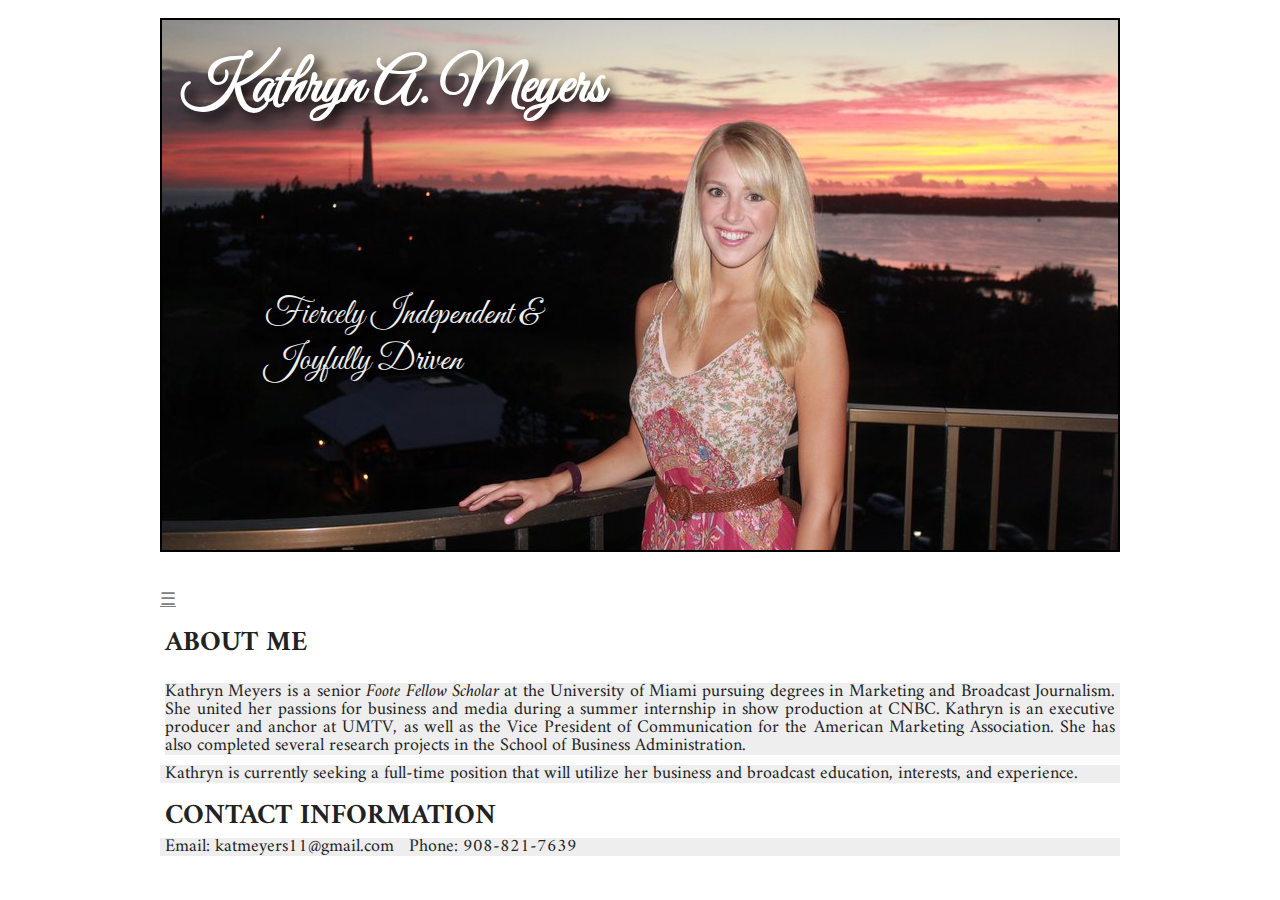
<file: index.html>
<!DOCTYPE html>
<html lang="en">
   <head>
     <meta charset="utf-8"/>
     <title>Kathryn Meyers</title>
     <link href="css/style.css" rel="stylesheet" />
     <script src="https://ajax.googleapis.com/ajax/libs/jquery/1.9.1/jquery.min.js"></script>
     <script src="jquery.big-slide.js"></script>
   </head>

   <body>

       <div id="container">
          <header>
            <div id="intro">
              <h1 id="name2">Kathryn A. Meyers</h1>

               <div id="motto">
                 <p>Fiercely Independent &amp; Joyfully Driven</p>
               </div>

               <div id="picturebox4">
                 <img src="images/rsz_sunsetpic.jpg" alt="Meyers"/>
               </div>
            </div>
          </header>


          <script>
            $(document).ready(function() {
                $('.menu-link').bigSlide();
            });
          </script>

            <a href="#menu" class="menu-link">&#9776;</a>
              <nav id="menu" class="panel">
                <ul>
                  <li><a href="index.html">Home</a></li>
                  <li><a href="resume.html">Resume</a></li>
                  <li><a href="broadcast.html">Broadcast</a></li>
                  <li><a href="business.html">Business</a></li>
                  <li><a href="gallery.html">Gallery</a></li>
                </ul>
              </nav>

          <main>

            <div id="about">
                <h2>About Me</h2>
                    <div id="infome">
                      <p>Kathryn Meyers is a senior <em>Foote Fellow Scholar</em> at the University of Miami pursuing degrees in Marketing and Broadcast Journalism. She united her passions for business and media during a summer internship in show production at CNBC.  Kathryn is an executive producer and anchor at UMTV, as well as the Vice President of Communication for the American Marketing Association. She has also completed several research projects in the School of Business Administration.
                    </div>

                    <div id="job">
                      <p>Kathryn is currently seeking a full-time position that will utilize her  business and broadcast education, interests, and experience.</p>
                    </div>

                <h2>Contact Information</h2>
                    <div id="contactme">
                      <p>Email: katmeyers11@gmail.com</p>
                      <p>Phone: 908-821-7639</p>
                    </div>
            </div>
          </main>
      </div>
   </body>
</html>
</file>
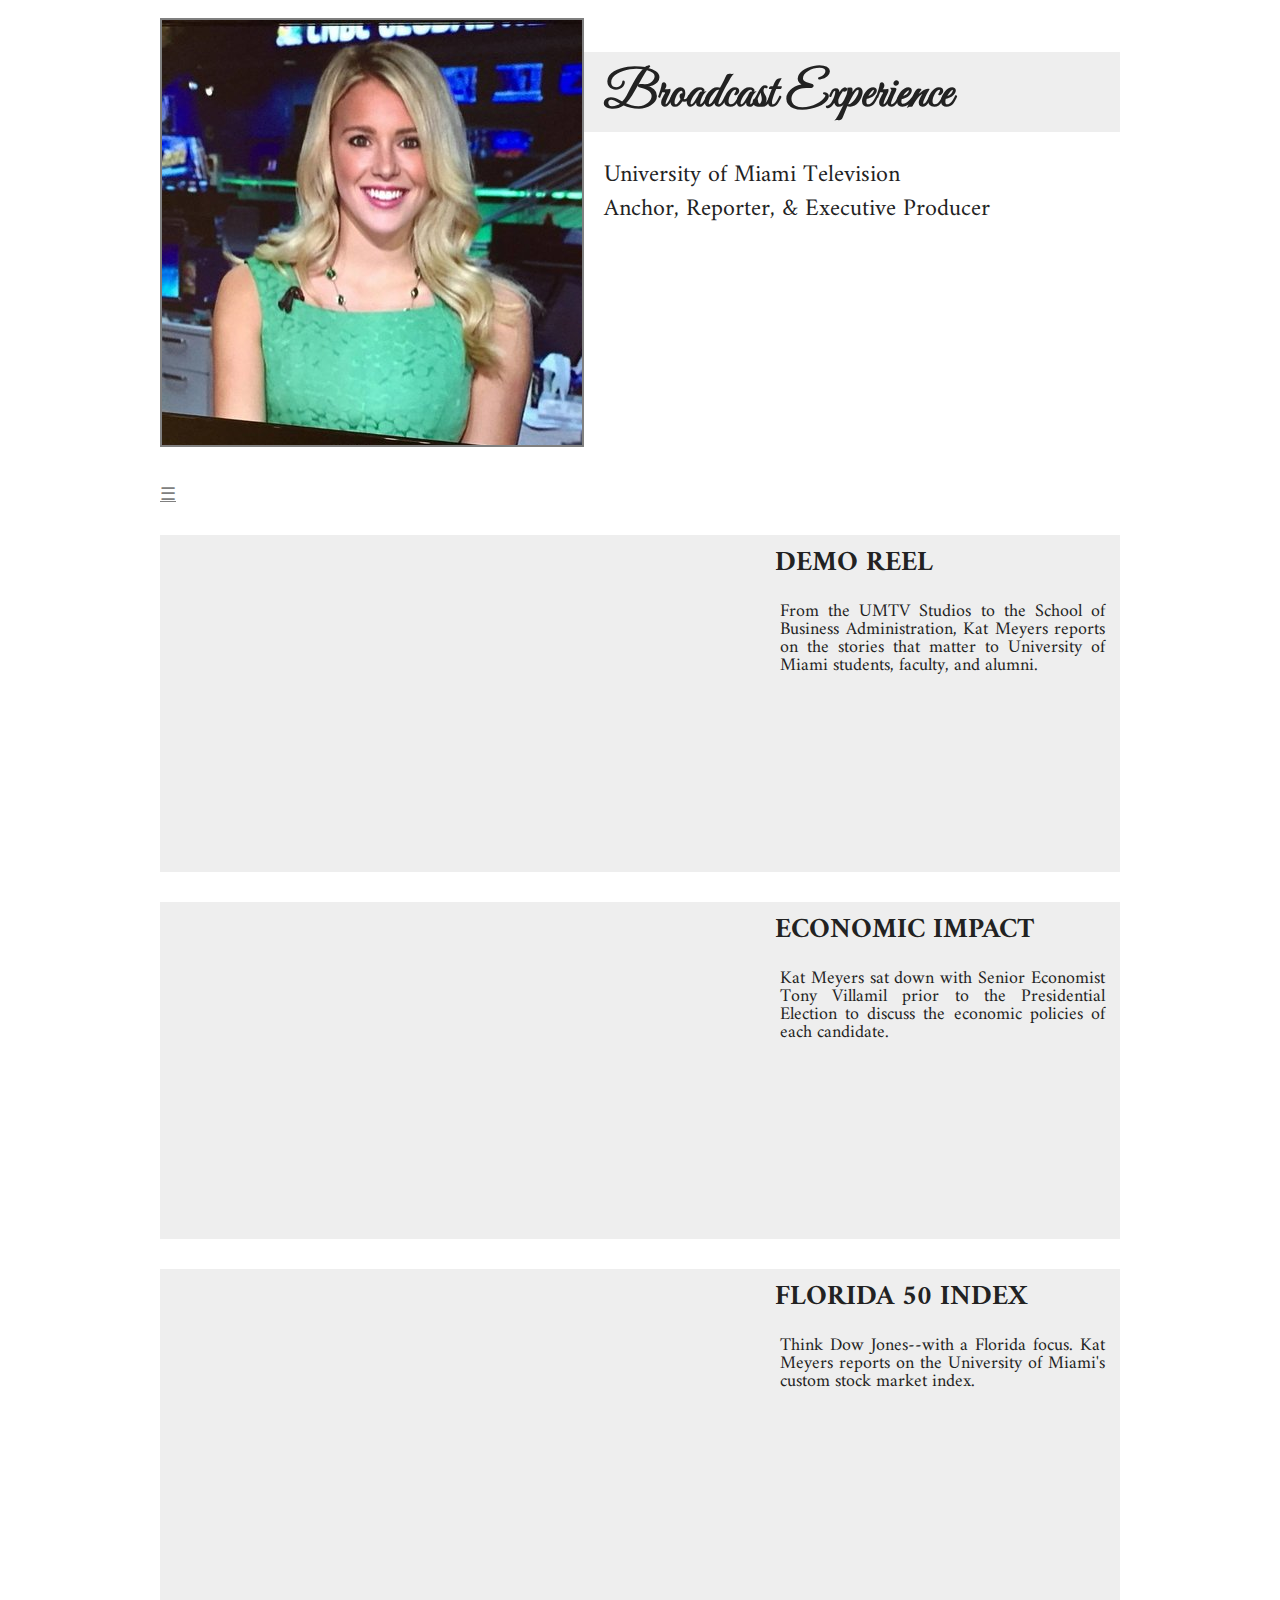
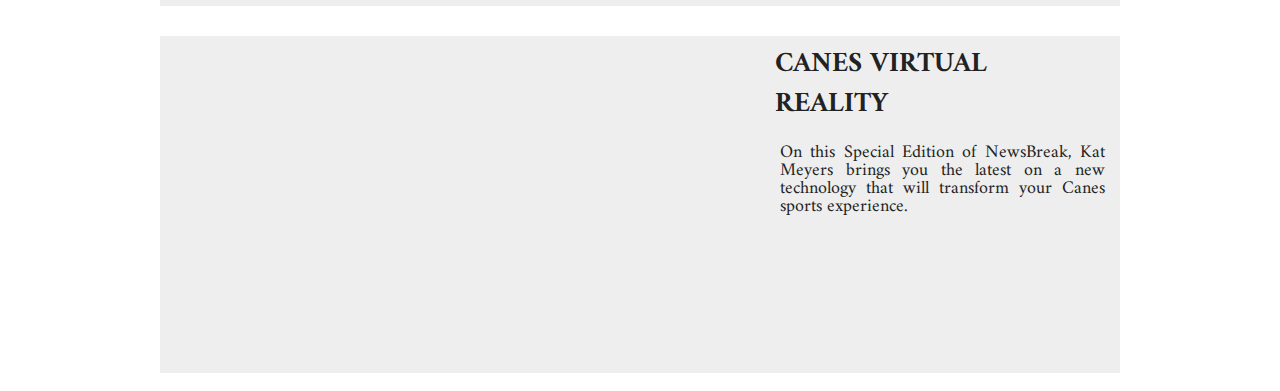
<file: broadcast.html>
<!DOCTYPE html>
<html lang="en">
  <head>
     <meta charset="utf-8"/>
     <title>Kathryn Meyers: Broadcast</title>
     <link href="css/style.css" rel="stylesheet" />
     <script src="https://ajax.googleapis.com/ajax/libs/jquery/1.9.1/jquery.min.js"></script>
     <script src="jquery.big-slide.js"></script>
  </head>

  <body>
     <div id="container">

        <header>
          <div id="picturebox2">
            <img src="images/rsz_newscast.jpg" alt="Meyers"/>
          </div>

          <h1 id="name">Broadcast Experience</h1>

          <div id="umtv">
            <ul>
              <li>University of Miami Television</li>
              <li>Anchor, Reporter, &amp; Executive Producer</li>
            </ul>
          </div>
        </header>


        <script>
          $(document).ready(function() {
            $('.menu-link').bigSlide();
          });
        </script>

          <a href="#menu" class="menu-link">&#9776;</a>
            <nav id="menu" class="panel" role="navigation">

              <ul>
                <li><a href="index.html">Home</a></li>
                <li><a href="resume.html">Resume</a></li>
                <li><a href="broadcast.html">Broadcast</a></li>
                <li><a href="business.html">Business</a></li>
                <li><a href="gallery.html">Gallery</a></li>
              </ul>
            </nav>

          <main>

            <div id="video">

              <div style="position:relative;height:0"><iframe src="https://www.youtube.com/embed/BbfyolD1AeA?rel=0&amp;showinfo=0?ecver=2" width="600" height="338" frameborder="0" style="position:absolute;width:600px;height:338px;left:0" allowfullscreen></iframe></div>

              <div id="description">
                <h2>Demo Reel</h2>
                <p>From the UMTV Studios to the School of Business Administration, Kat Meyers reports on the stories that matter to University of Miami students, faculty, and alumni.<p>
              </div>
            </div>

            <div id="video2">

              <div style="position:relative;height:0"><iframe src="https://www.youtube.com/embed/vHejJ2QwEuE?rel=0&amp;showinfo=0?ecver=2" width="600" height="338" frameborder="0" style="position:absolute;width:600px;height:338px;left:0" allowfullscreen></iframe></div>

              <div id="description2">
                <h2>Economic Impact</h2>
                <p>Kat Meyers sat down with Senior Economist Tony Villamil prior to the Presidential Election to discuss the economic policies of each candidate.<p>
              </div>
            </div>

            <div id="video3">

              <div style="position:relative;height:0"><iframe src="https://www.youtube.com/embed/RGojyQZNLko?rel=0&amp;showinfo=0?ecver=2" width="600" height="338" frameborder="0" style="position:absolute;width:600px;height:338px;left:0" allowfullscreen></iframe></div>

              <div id="description3">
                <h2>Florida 50 Index</h2>
                <p>Think Dow Jones--with a Florida focus. Kat Meyers reports on the University of Miami's custom stock market index.<p>
              </div>
            </div>


            <div id="video4">
              <iframe src="https://player.vimeo.com/video/191188843?title=0&byline=0" width="600" height="338" frameborder="0" webkitallowfullscreen mozallowfullscreen allowfullscreen></iframe>

              <div id="description4">
                <h2>Canes Virtual Reality</h2>
                <p>On this Special Edition of NewsBreak, Kat Meyers brings you the latest on a new technology that will transform your Canes sports experience.</p>
              </div>
            </div>
          </main>
     </div>
  </body>
</html>
</file>
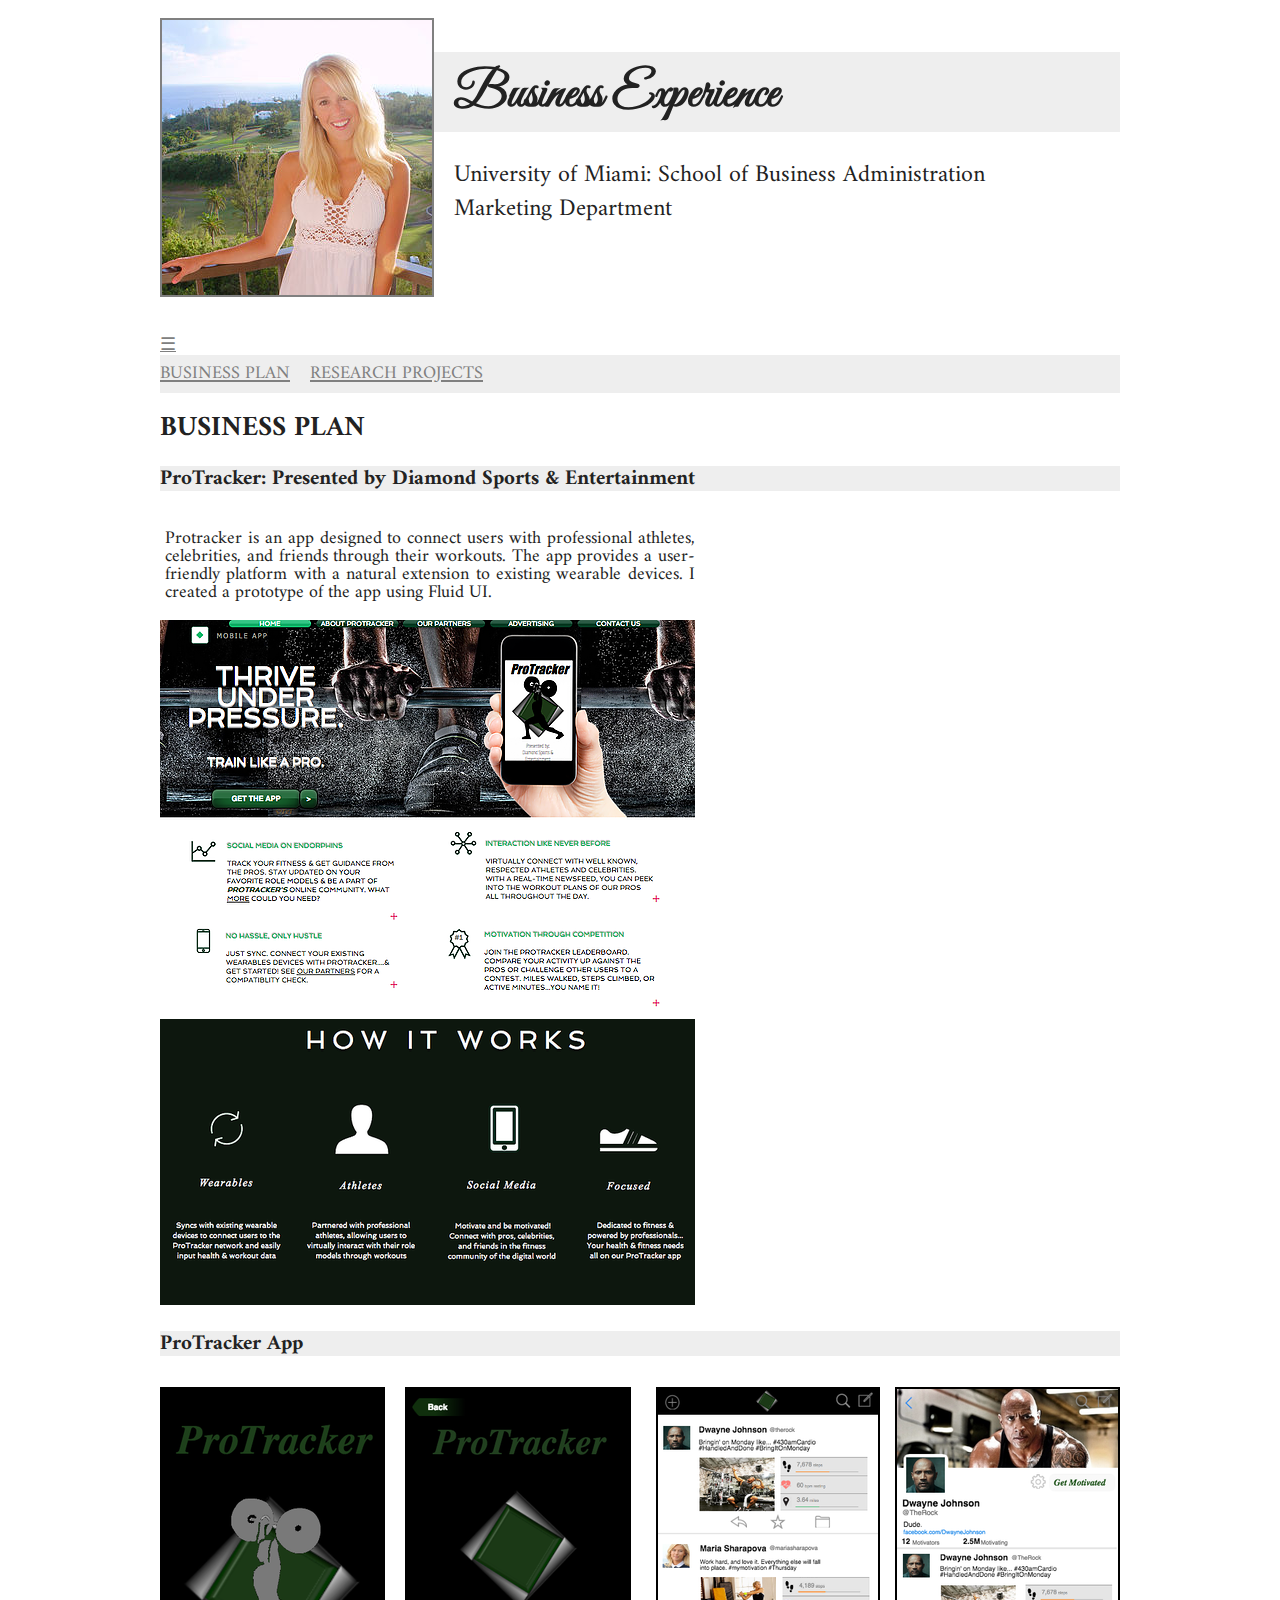
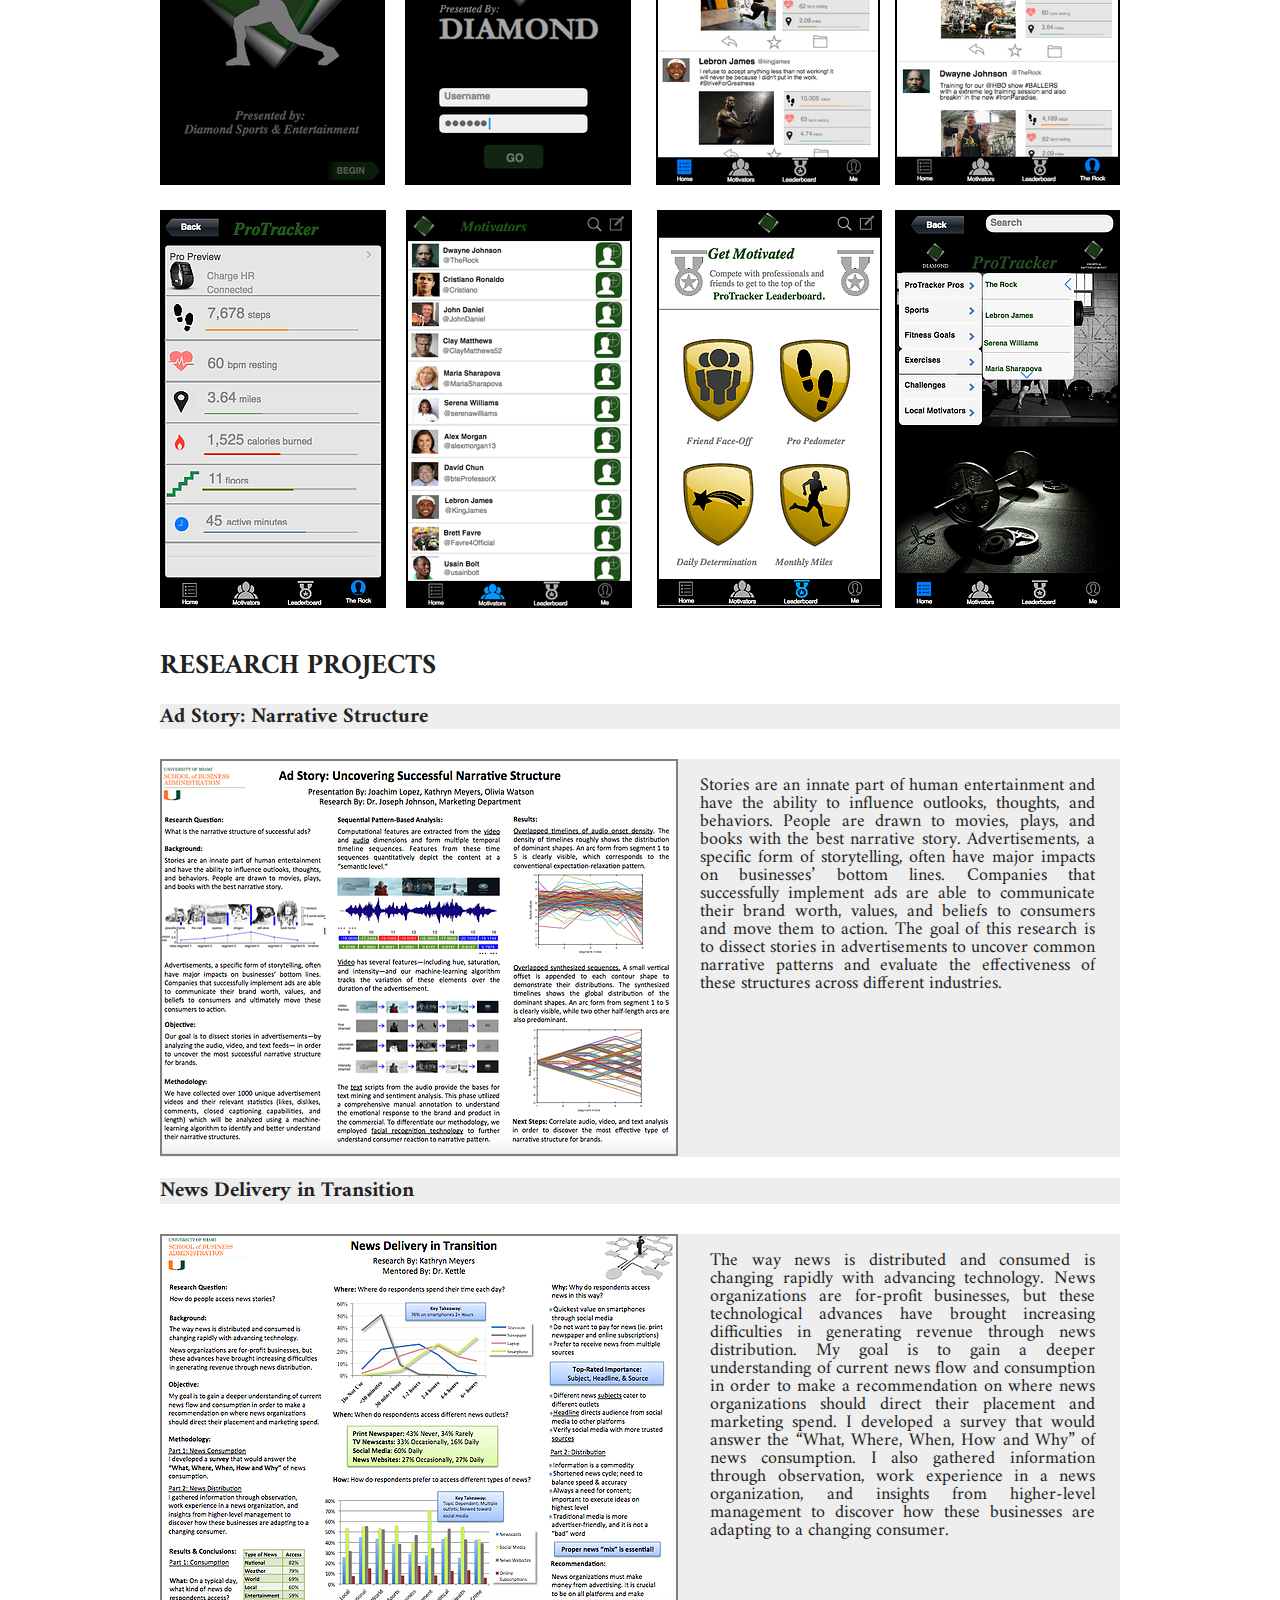
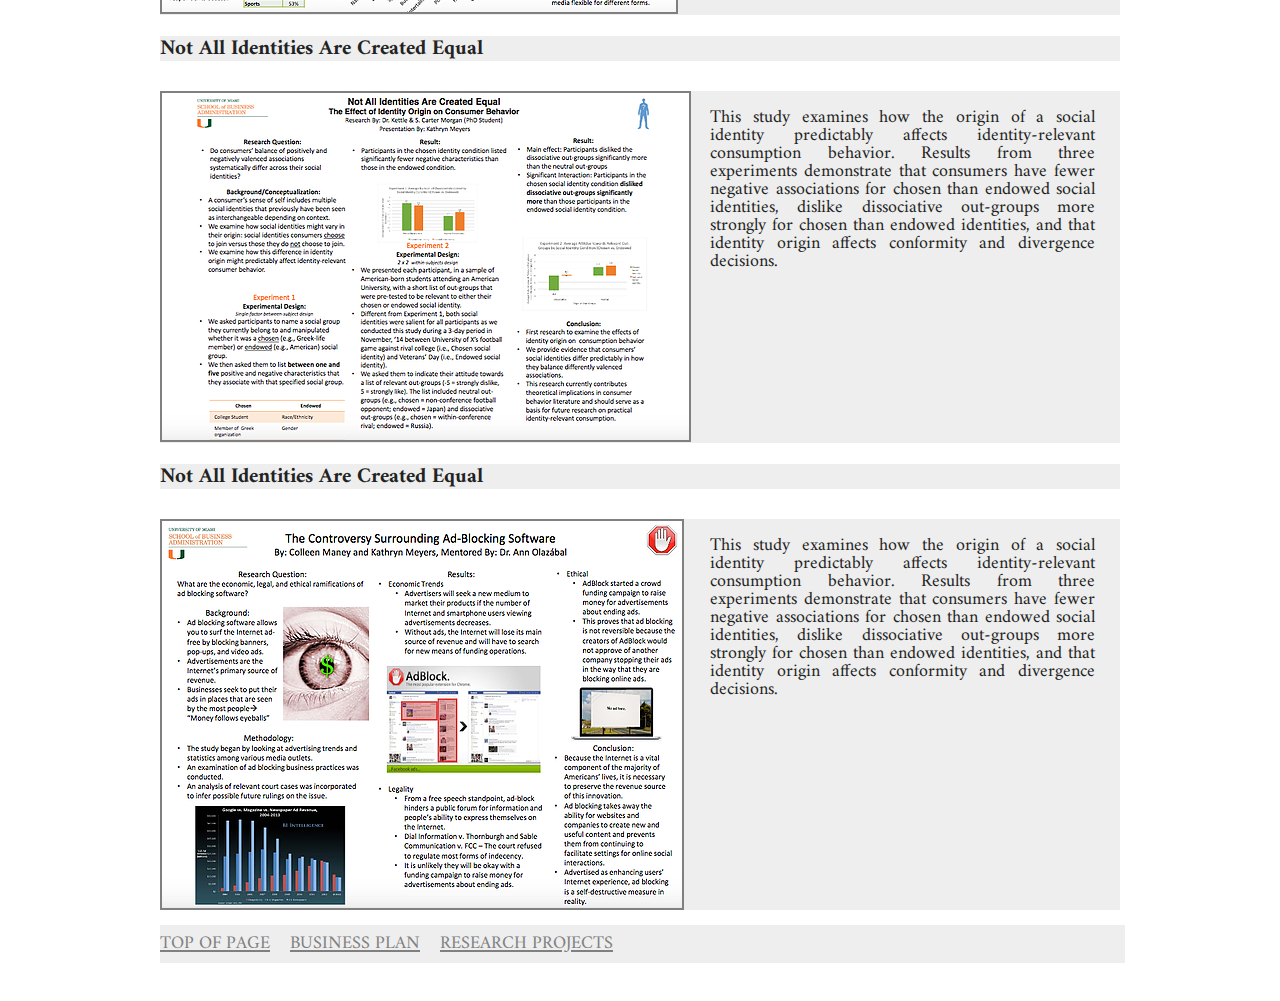
<file: business.html>
<!DOCTYPE html>
<html lang="en">
  <head>
     <meta charset="utf-8"/>
     <title>Kathryn Meyers: Business</title>
     <link href="css/style.css" rel="stylesheet" />
     <script src="https://ajax.googleapis.com/ajax/libs/jquery/1.9.1/jquery.min.js"></script>
     <script src="jquery.big-slide.js"></script>
  </head>

  <body>
     <div id="container">

       <header>
         <div id="picturebox3">
           <img src="images/aboutme.jpg" alt="Meyers"/>
         </div>

         <h1 id="name">Business Experience</h1>

         <div id="business">
           <ul>
             <li>University of Miami: School of Business Administration</li>
             <li>Marketing Department<li>
           </ul>
         </div>
       </header>


       <script>
        $(document).ready(function() {
          $('.menu-link').bigSlide();
        });
       </script>

      <a href="#menu" class="menu-link">&#9776;</a>
        <nav id="menu" class="panel">

          <ul>
            <li><a href="index.html">Home</a></li>
            <li><a href="resume.html">Resume</a></li>
            <li><a href="broadcast.html">Broadcast</a></li>
            <li><a href="business.html">Business</a></li>
            <li><a href="gallery.html">Gallery</a></li>
          </ul>
        </nav>

        <nav id="main_nav">
          <ul>
            <li><a href="#busplan">Business Plan</a></li>
            <li><a href="#research">Research Projects</a></li>
          </ul>
        </nav>

      <main>
        <section>
          <h2 id="busplan">Business Plan</h2>
            <h3>ProTracker: Presented by Diamond Sports &amp; Entertainment</h3>

            <div id="protracker">
              <p>Protracker is an app designed to connect users with professional athletes, celebrities, and friends through their workouts. The app provides a user-friendly platform with a natural extension to existing wearable devices. I created a prototype of the app using Fluid UI.</p>
            </div>

              <img src="images/protracker.png" alt="protrackerapp"/>
              <img src="images/rsz_2protracker2.png" alt="protrackerapp"/>

            <div id="appdisplay">
              <h3>ProTracker App</h3>

                <div id="begofrow">
                  <img src="images/rsz_1appmain.png" alt="protrackerapp"/>
                </div>

                <img src="images/rsz_appsignin.png" alt="protrackerapp"/>
                <img src="images/rsz_newsfeed.png" alt="protrackerapp"/>

                <div id="endofrow">
                  <img src="images/rsz_therock.png" alt="protrackerapp"/>
                </div>

                <div id="begofrow2">
                  <img src="images/protracker3.png" alt="protrackerapp"/>
                </div>

                <img src="images/rsz_motivators.png" alt="protrackerapp"/>
                <img src="images/protracker4.png" alt="protrackerapp"/>

                <div id="endofrow2">
                  <img src="images/protracker5.png" alt="protrackerapp"/>
                </div>
            </div>
          </section>

      <section>
        <h2 id="research">Research Projects</h2>
          <h3>Ad Story: Narrative Structure</h3>

          <div id="resproject">
            <img src="images/adstory.png" alt="Ad Story Research"/>

            <div id="researchdescription">
              <p>Stories are an innate part of human entertainment and have the ability to influence outlooks, thoughts, and behaviors. People are drawn to movies, plays, and books with the best narrative story. Advertisements, a specific form of storytelling, often have major impacts on businesses’ bottom lines. Companies that successfully implement ads are able to communicate their brand worth, values, and beliefs to consumers and move them to action. The goal of this research is to dissect stories in advertisements to uncover common narrative patterns and evaluate the effectiveness of these structures across different industries.</p>
            </div>
          </div>


          <h3>News Delivery in Transition</h3>

          <div id="resproject2">
            <img src="images/newsdelivery.png" alt="News Delivery Research"/>

            <div id="researchdescription2">
              <p>The way news is distributed and consumed is changing rapidly with advancing technology. News organizations are for-profit businesses, but these technological advances have brought increasing difficulties in generating revenue through news distribution. My goal is to gain a deeper understanding of current news flow and consumption in order to make a recommendation on where news organizations should direct their placement and marketing spend. I developed a survey that would answer the “What, Where, When, How and Why” of news consumption. I also gathered information through observation, work experience in a news organization, and insights from higher-level management to discover how these businesses are adapting to a changing consumer.</p>
            </div>
          </div>

          <h3>Not All Identities Are Created Equal</h3>

          <div id="resproject3">
            <img src="images/identities.png" alt="Identity Research"/>

            <div id="researchdescription3">
              <p>This study examines how the origin of a social identity predictably affects identity-relevant consumption behavior. Results from three experiments demonstrate that consumers have fewer negative associations for chosen than endowed social identities, dislike dissociative out-groups more strongly for chosen than endowed identities, and that identity origin affects conformity and divergence decisions.</p>
            </div>
          </div>


          <h3>Not All Identities Are Created Equal</h3>

          <div id="resproject4">
            <img src="images/adblock.png" alt="Ad Block Research"/>

            <div id="researchdescription4">
              <p>This study examines how the origin of a social identity predictably affects identity-relevant consumption behavior. Results from three experiments demonstrate that consumers have fewer negative associations for chosen than endowed social identities, dislike dissociative out-groups more strongly for chosen than endowed identities, and that identity origin affects conformity and divergence decisions.</p>
            </div>
          </div>
        </section>
      </main>

          <div id="footer">
            <footer>
              <ul>
                <li><a href="#name">Top of Page</a></li>
                <li><a href="#busplan">Business Plan</a></li>
                <li><a href="#research">Research Projects</a></li>
              </ul>
            </footer>
          </div>
        </div>
      </body>
</html>
</file>
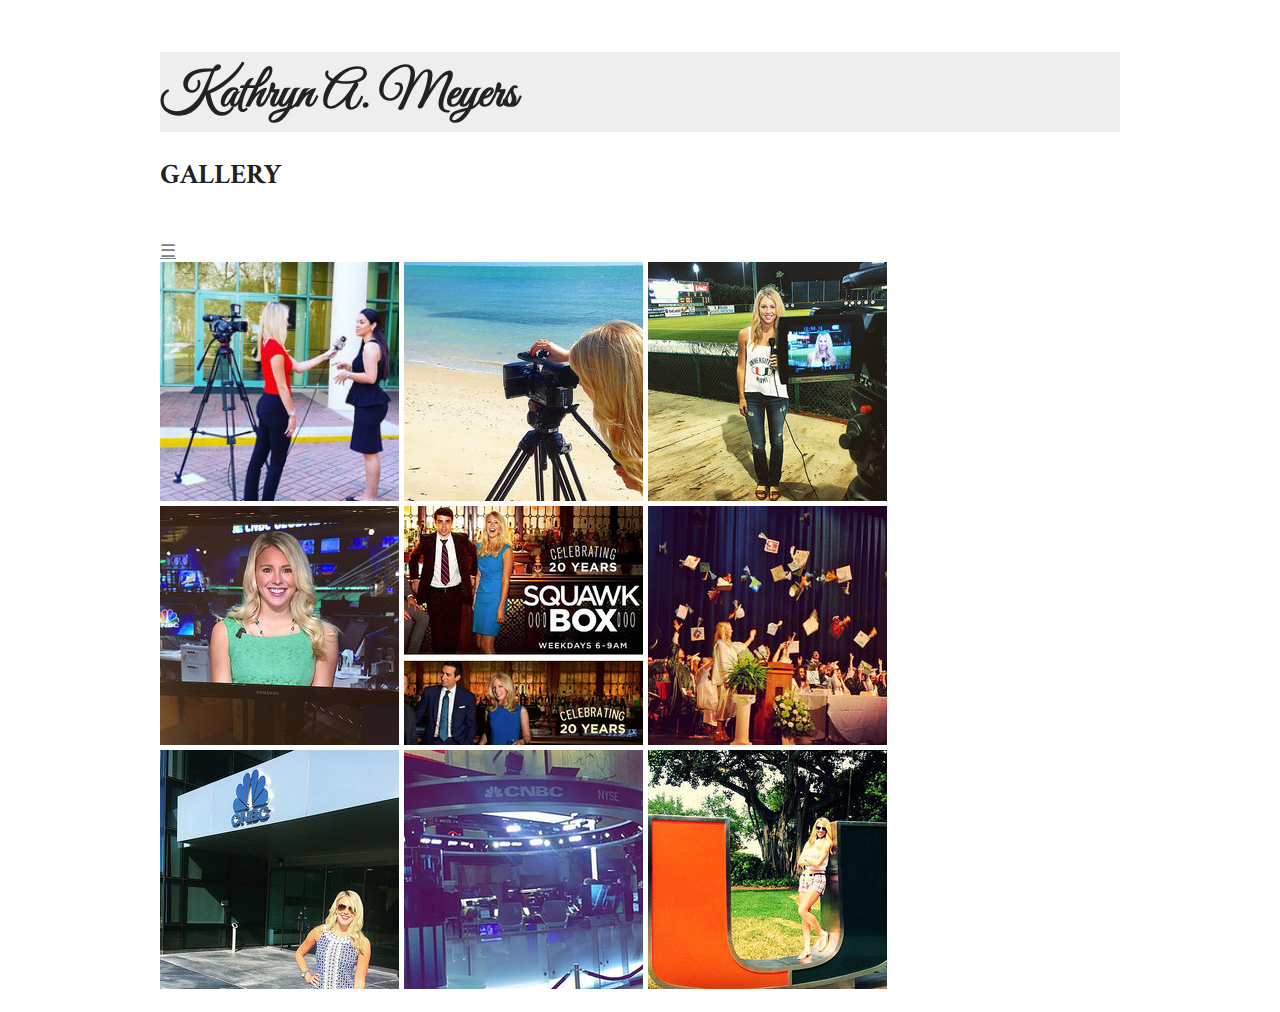
<file: gallery.html>
<!DOCTYPE html>
<html lang="en">
  <head>
     <meta charset="utf-8"/>
     <title>Kathryn Meyers: Gallery</title>
     <link href="css/style.css" rel="stylesheet" />
     <script src="https://ajax.googleapis.com/ajax/libs/jquery/1.9.1/jquery.min.js"></script>
     <script src="jquery.big-slide.js"></script>
  </head>

  <body>

      <div id="container">

        <header>
          <h1 id="name">Kathryn A. Meyers</h1>
          <h2>Gallery</h2>
        </header>

        <script>
          $(document).ready(function() {
            $('.menu-link').bigSlide();
          });
        </script>

        <a href="#menu" class="menu-link">&#9776;</a>
          <nav id="menu" class="panel" role="navigation">

            <ul>
              <li><a href="index.html">Home</a></li>
              <li><a href="resume.html">Resume</a></li>
              <li><a href="broadcast.html">Broadcast</a></li>
              <li><a href="business.html">Business</a></li>
              <li><a href="gallery.html">Gallery</a></li>
            </ul>
          </nav>

          <main>
            <div id="gallery">

              <img src="images/rsz_sharktank.jpg" alt="Shark Tank Interview"/>

              <img src="images/rsz_beachcam.jpg" alt="Camera Work on Virginia Key"/>

              <img src="images/rsz_baseballcanes.jpg" alt="Canes' Baseball Game"/>

              <img src="images/rsz_cnbcflashcam.jpg" alt="CNBC Flash Cam"/>

              <img src="images/rsz_squawkbox.png" alt="Squawk Box Anniversary"/>

              <img src="images/rsz_hsgrad.jpg" alt="Graduation Speech"/>

              <img src="images/rsz_cnbcoutside.jpg" alt="Outside of CNBC HQ"/>

              <img src="images/rsz_cnbcset.png" alt="CNBC Set at the NYSE"/>

              <img src="images/rsz_ustatue.jpg" alt="Standing in the U"/>

            </div>
          </main>
        </div>
  </body>
</html>
</file>
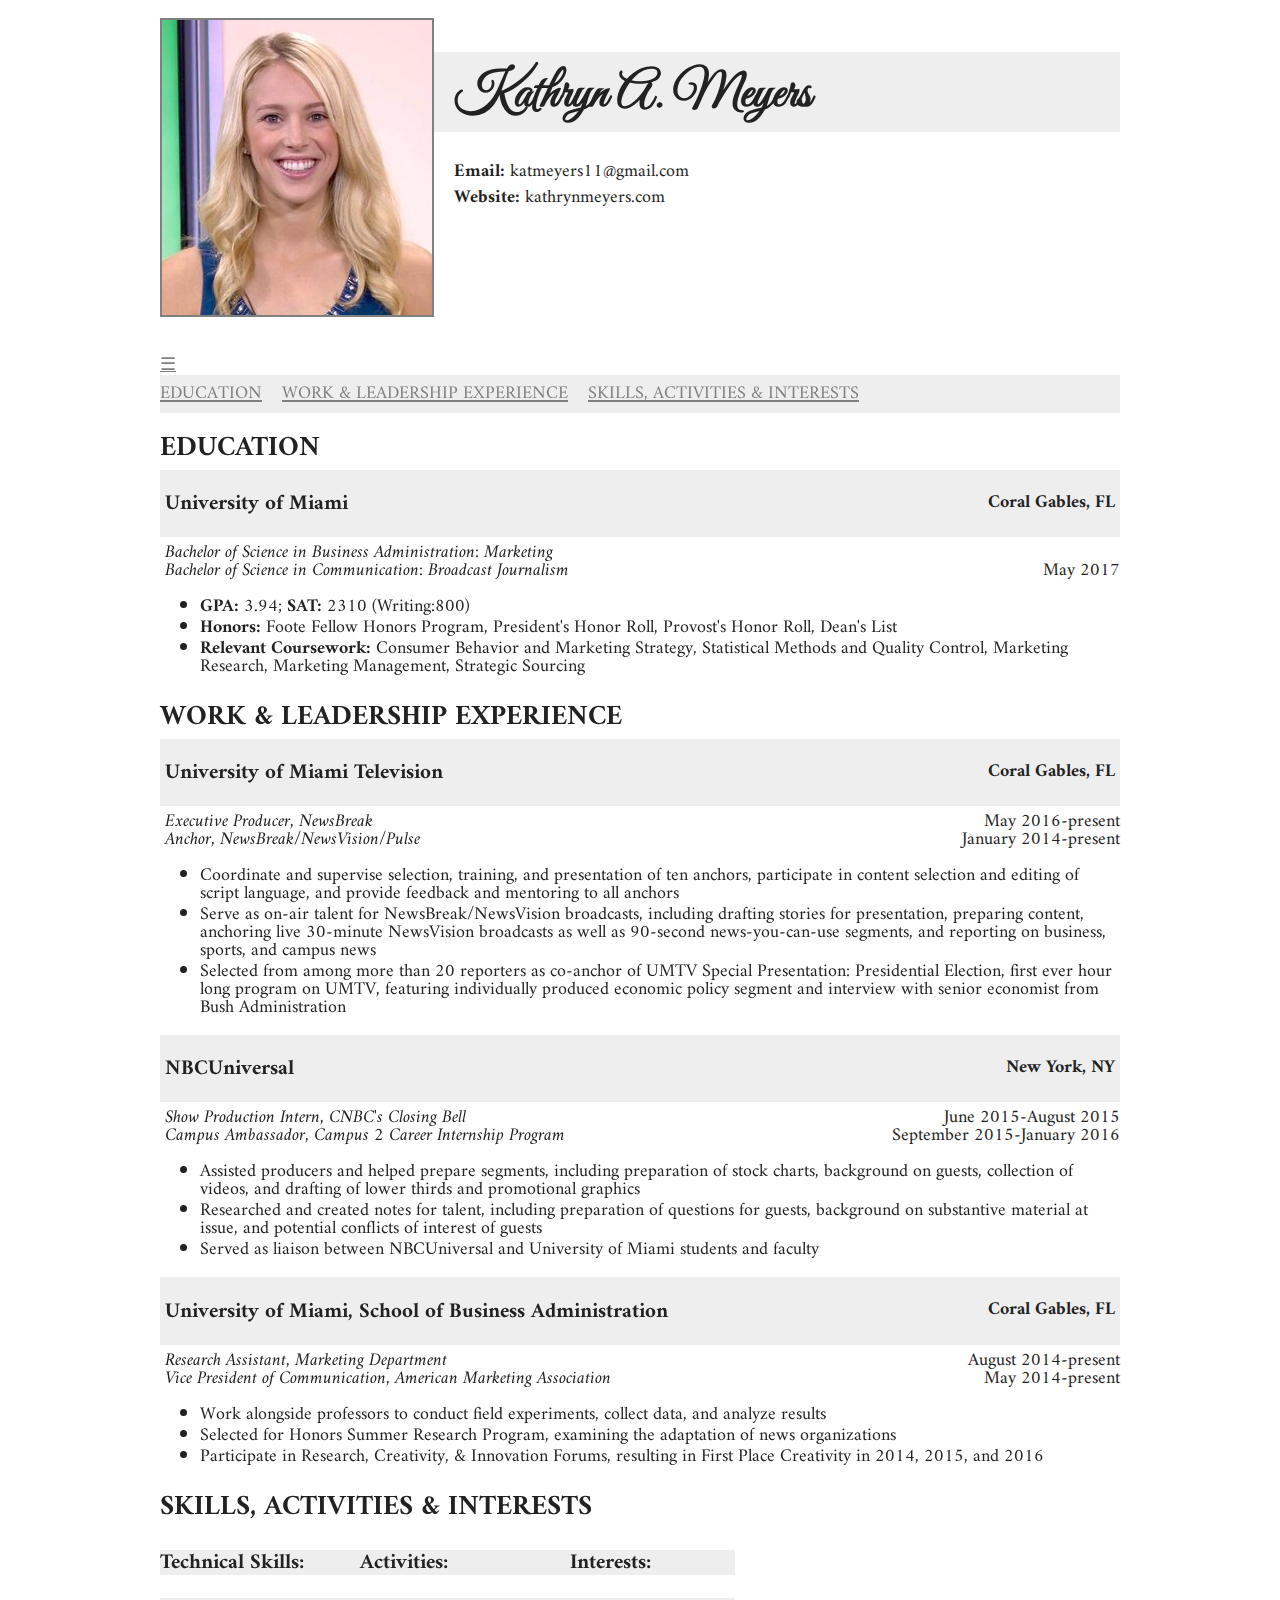
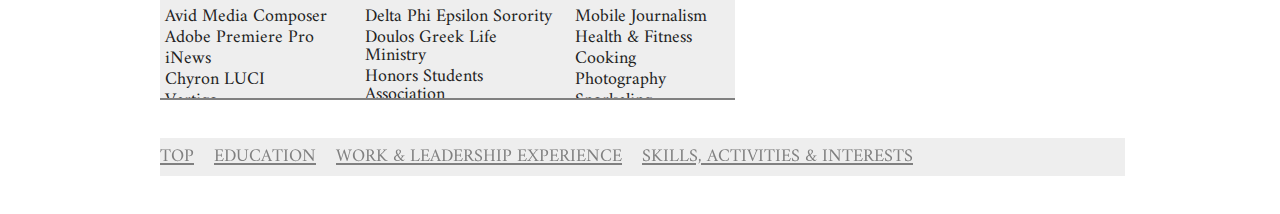
<file: resume.html>
<!DOCTYPE html>
<html lang="en">
  <head>
     <meta charset="utf-8"/>
     <title>Kathryn Meyers: Resume</title>
     <link href="css/style.css" rel="stylesheet" />
     <script src="https://ajax.googleapis.com/ajax/libs/jquery/1.9.1/jquery.min.js"></script>
     <script src="jquery.big-slide.js"></script>
  </head>

   <body>

    <div id="container">

      <header>
        <div id="picturebox">
          <img src="images/rsz_profilepicture.jpg" alt="Headshot"/>
        </div>

        <h1 id="name">Kathryn A. Meyers</h1>
          <ul>
            <li><strong>Email:</strong> katmeyers11@gmail.com</li>
            <li><strong>Website:</strong> kathrynmeyers.com</li>
          </ul>
      </header>

      <script>
          $(document).ready(function() {
              $('.menu-link').bigSlide();
            });
      </script>

      <a href="#menu" class="menu-link">&#9776;</a>
      <nav id="menu" class="panel">

        <ul>
          <li><a href="index.html">Home</a></li>
          <li><a href="resume.html">Resume</a></li>
          <li><a href="broadcast.html">Broadcast</a></li>
          <li><a href="business.html">Business</a></li>
          <li><a href="gallery.html">Gallery</a></li>
        </ul>

      </nav>

      <nav id="main_nav">
        <ul>
          <li><a href="#education">Education</a></li>
          <li><a href="#work_leadership_experience">Work &amp; Leadership Experience</a></li>
          <li><a href="#skills_activities_interests">Skills, Activities &amp; Interests</a></li>
        </ul>
      </nav>

      <main>
        <section>
          <h2 id="education">Education</h2>

          <div id="school"><h3>University of Miami</h3>

          <div id="location"><p><strong>Coral Gables, FL</strong></p></div></div>

          <div id="degree"><p><em>Bachelor of Science in Business Administration: Marketing</em></p></div>

          <div id="degree2"><p><em>Bachelor of Science in Communication: Broadcast Journalism</em></p>

          <div id="graddate"><p>May 2017</p></div></div>

          <ul>
            <li><strong>GPA: </strong> 3.94; <strong>SAT: </strong>2310 (Writing:800)</li>
            <li><strong>Honors: </strong>Foote Fellow Honors Program, President's Honor Roll, Provost's Honor Roll, Dean's List</li>
            <li><strong>Relevant Coursework: </strong>Consumer Behavior and Marketing Strategy, Statistical Methods and Quality Control, Marketing Research, Marketing Management, Strategic Sourcing</li>
          </ul>
        </section>

        <section>
          <h2 id="work_leadership_experience">Work &amp; Leadership Experience</h2>

            <article>
              <div id="company"><h3>University of Miami Television</h3>

              <div id="location2"><p><strong>Coral Gables, FL</strong></p></div></div>

              <div id="position"><p><em>Executive Producer, NewsBreak</em></p>

              <div id="date"><p>May 2016-present</p></div></div>

              <div id="position2"><p><em>Anchor, NewsBreak/NewsVision/Pulse</em></p>

              <div id="date2"><p>January 2014-present</p></div></div>

              <ul>
                <li>Coordinate and supervise selection, training, and presentation of ten anchors, participate in content selection and editing of script language, and provide feedback and mentoring to all anchors</li>
                <li>Serve as on-air talent for NewsBreak/NewsVision broadcasts, including drafting stories for presentation, preparing content, anchoring live 30-minute NewsVision broadcasts as well as 90-second news-you-can-use segments, and reporting on business, sports, and campus news</li>
                <li>Selected from among more than 20 reporters as co-anchor of UMTV Special Presentation: Presidential Election, first ever hour long program on UMTV, featuring individually produced economic policy segment and interview with senior economist from Bush Administration</li>
              </ul>
            </article>

            <article>
              <div id="company2"><h3>NBCUniversal</h3>

              <div id="location3"><p><strong>New York, NY</strong></p></div></div>

              <div id="position3"><p><em>Show Production Intern, CNBC's Closing Bell </em></p>

              <div id="date3"><p>June 2015-August 2015</p></div></div>

              <div id="position4"><p><em>Campus Ambassador, Campus 2 Career Internship Program </em></p>

              <div id="date4"><p>September 2015-January 2016</p></div></div>

              <ul>
                <li>Assisted producers and helped prepare segments, including preparation of stock charts, background on guests, collection of videos, and drafting of lower thirds and promotional graphics</li>
                <li>Researched and created notes for talent, including preparation of questions for guests, background on substantive material at issue, and potential conflicts of interest of guests</li>
                <li>Served as liaison between NBCUniversal and University of Miami students and faculty</li>
              </ul>
            </article>

            <article>
              <div id="company3"><h3>University of Miami, School of Business Administration</h3>

              <div id="location4"><p><strong>Coral Gables, FL</strong></p></div></div>

              <div id="position5"><p><em>Research Assistant, Marketing Department</em></p>

              <div id="date5"><p>August 2014-present</p></div></div>

              <div id="position6"><p><em>Vice President of Communication, American Marketing Association </em></p>

              <div id="date6"><p>May 2014-present</p></div></div>

              <ul>
                <li>Work alongside professors to conduct field experiments, collect data, and analyze results</li>
                <li>Selected for Honors Summer Research Program, examining the adaptation of news organizations</li>
                <li>Participate in Research, Creativity, &amp; Innovation Forums, resulting in First Place Creativity in 2014, 2015, and 2016</li>
              </ul>
            </article>
        </section>

        <section>
          <h2 id="skills_activities_interests">Skills, Activities &amp; Interests</h2>

            <article>
              <div id="tech">

                <h3>Technical Skills:</h3>

                <ul>
                  <li>Avid Media Composer</li>
                  <li>Adobe Premiere Pro</li>
                  <li>iNews</li>
                  <li>Chyron LUCI</li>
                  <li>Vertigo</li>
                  <li>Stratus</li>
                  <li>Panasonic HMC 150</li>
                  <li>DSLR Camera</li>
                  <li>SPSS Statistics</li>
                  <li>Qualtrics</li>
                </ul>
            </div>
          </article>

          <article>
              <div id="activities">

                <h3>Activities:</h3>

                <ul>
                  <li>Delta Phi Epsilon Sorority</li>
                  <li>Doulos Greek Life Ministry</li>
                  <li>Honors Students Association</li>
                </ul>
              </div>
          </article>

          <article>
            <div id="interests">
              <h3>Interests:</h3>

              <ul>
                <li>Mobile Journalism</li>
                <li>Health &amp; Fitness</li>
                <li>Cooking</li>
                <li>Photography</li>
                <li>Snorkeling</li>
              </ul>
            </div>
          </article>
        </section>
      </main>

      <div id="footer">
        <footer>
          <ul>
            <li><a href="#name">Top</a></li>
            <li><a href="#education">Education</a></li>
            <li><a href="#work_leadership_experience">Work &amp; Leadership Experience</a></li>
            <li><a href="#skills_activities_interests">Skills, Activities &amp; Interests</a></li>
          </ul>
        </footer>
      </div>
    </div>
  </body>
</html>
</file>
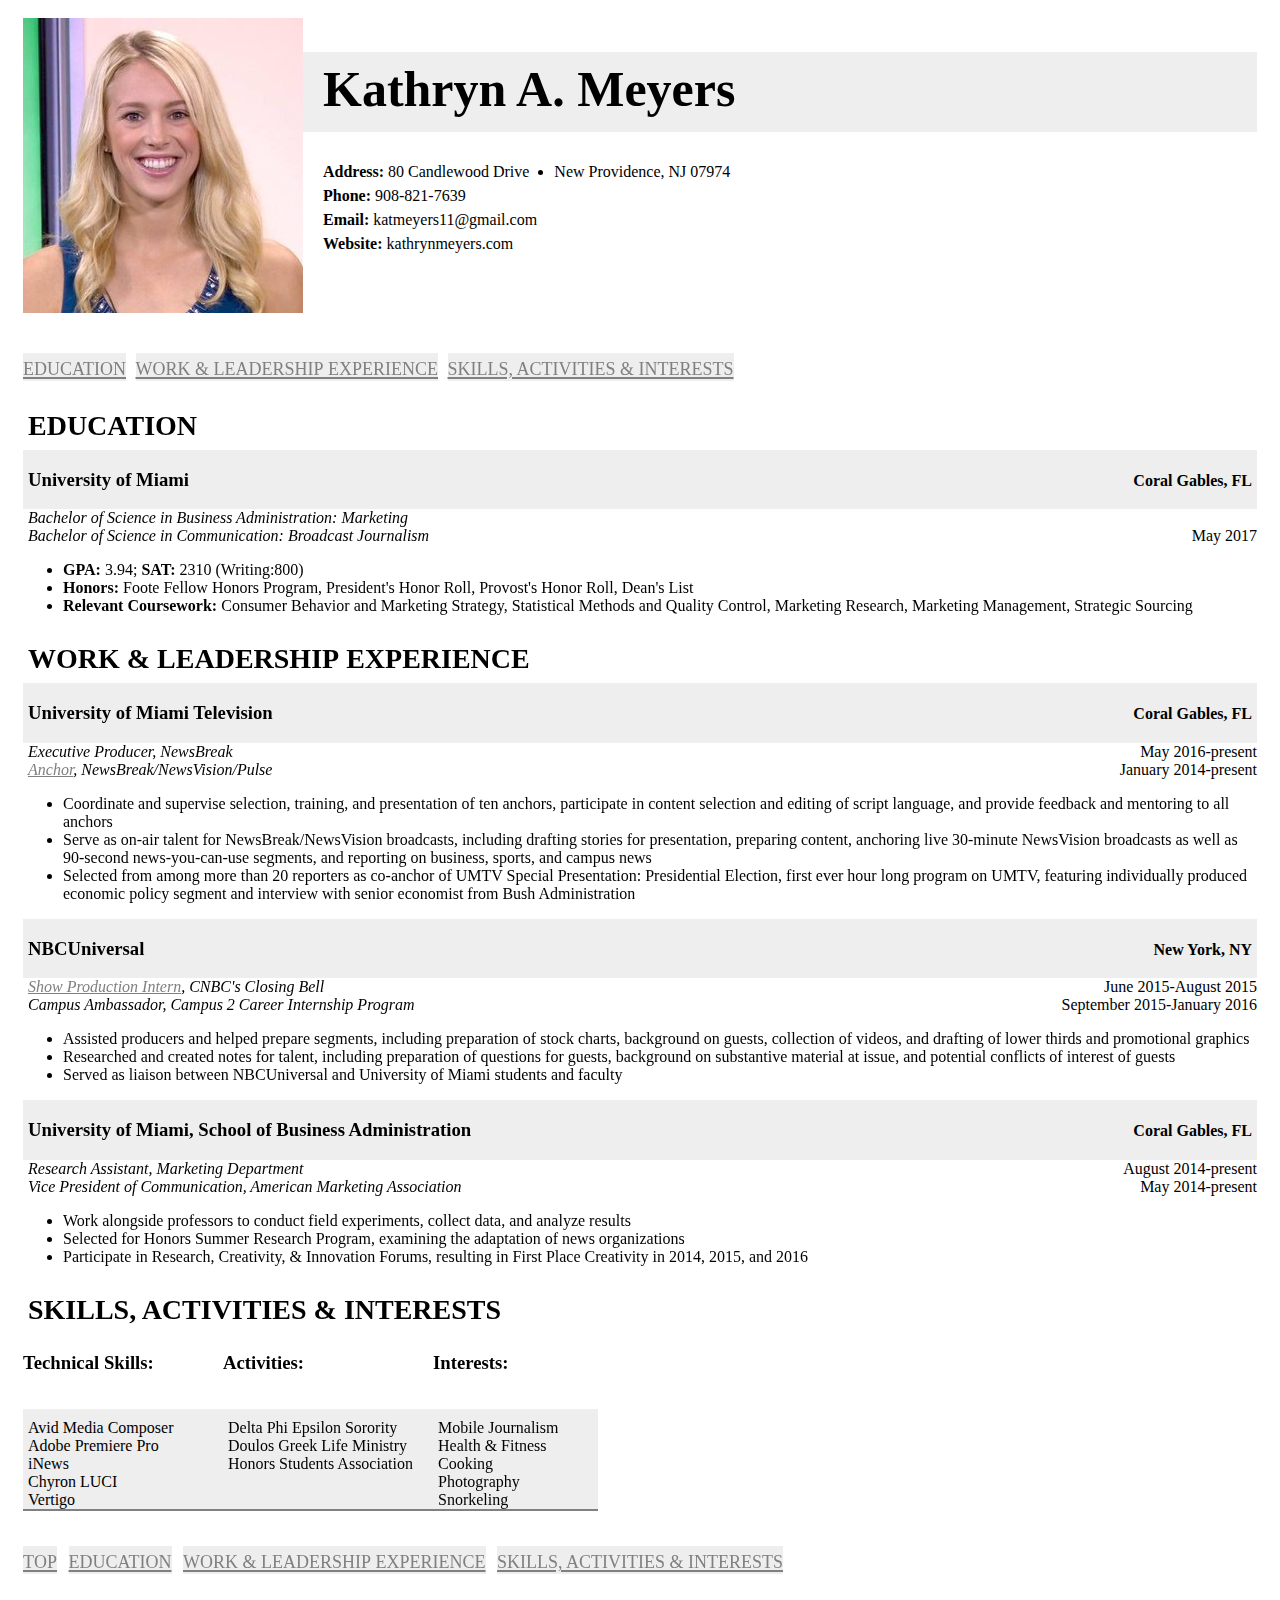
<file: resume_css/resume.html>
<!DOCTYPE html>
<html lang="en">

  <head>
     <meta charset="utf-8"/>
     <title>Kathryn Meyers</title>
     <link href="CSS/style.css" rel="stylesheet" />
   </head>

  <body>
    <div id="container">

   <header>
     <div id="picturebox">
       <img src="Images/rsz_profilepicture.jpg" alt="Headshot"/>
     </div>
     <h1 id="name">Kathryn A. Meyers</h1>
     <ul>
      <li id="address"><strong>Address:</strong> 80 Candlewood Drive</li>
      <li id="town">New Providence, NJ 07974</li>
      <li><strong>Phone:</strong> 908-821-7639</li>
      <li><strong>Email:</strong> katmeyers11@gmail.com</li>
      <li><strong>Website:</strong> kathrynmeyers.com</li>
    </ul>
    </header>

   <nav id="main_nav">
     <ul>
       <li><a href="#education">Education</a></li>
       <li><a href="#work_leadership_experience">Work &amp; Leadership Experience</a></li>
       <li><a href="#skills_activities_interests">Skills, Activities &amp; Interests</a></li>
     </ul>
   </nav>

   <section>
     <h2 id="education">Education</h2>
      <div id="school"><h3>University of Miami</h3>
        <div id="location"><p><strong>Coral Gables, FL</strong></p></div></div>
        <div id="degree"><p><em>Bachelor of Science in Business Administration: Marketing</em></p></div>
        <div id="degree2"><p><em>Bachelor of Science in Communication: Broadcast Journalism</em></p>
        <div id="graddate"><p>May 2017</p></div></div>


        <ul>
         <li><strong>GPA: </strong> 3.94; <strong>SAT: </strong>2310 (Writing:800)</li>
         <li><strong>Honors: </strong>Foote Fellow Honors Program, President's Honor Roll, Provost's Honor Roll, Dean's List</li>
         <li><strong>Relevant Coursework: </strong>Consumer Behavior and Marketing Strategy, Statistical Methods and Quality Control, Marketing Research, Marketing Management, Strategic Sourcing</li>
       </ul>
   </section>

   <section>
    <h2 id="work_leadership_experience">Work &amp; Leadership Experience</h2>

    <article>
      <div id="company"><h3>University of Miami Television</h3>
        <div id="location2"><p><strong>Coral Gables, FL</strong></p></div></div>
        <div id="position"><p><em>Executive Producer, NewsBreak</em></p>
        <div id="date"><p>May 2016-present</p></div></div>
        <div id="position2"><p><em><a href="http://kathrynmeyers.com/broadcast">Anchor</a>, NewsBreak/NewsVision/Pulse</em></p>
        <div id="date2"><p>January 2014-present</p></div></div>

      <ul>
        <li>Coordinate and supervise selection, training, and presentation of ten anchors, participate in content selection and editing of script language, and provide feedback and mentoring to all anchors</li>
        <li>Serve as on-air talent for NewsBreak/NewsVision broadcasts, including drafting stories for presentation, preparing content, anchoring live 30-minute NewsVision broadcasts as well as 90-second news-you-can-use segments, and reporting on business, sports, and campus news</li>
        <li>Selected from among more than 20 reporters as co-anchor of UMTV Special Presentation: Presidential Election, first ever hour long program on UMTV, featuring individually produced economic policy segment and interview with senior economist from Bush Administration</li>
      </ul>
    </article>

    <article>
      <div id="company2"><h3>NBCUniversal</h3>
        <div id="location3"><p><strong>New York, NY</strong></p></div></div>
        <div id="position3"><p><em><a href="https://youtu.be/SlilgSYHvLo">Show Production Intern</a>, CNBC's Closing Bell </em></p>
        <div id="date3"><p>June 2015-August 2015</p></div></div>
        <div id="position4"><p><em>Campus Ambassador, Campus 2 Career Internship Program </em></p>
        <div id="date4"><p>September 2015-January 2016</p></div></div>

        <ul>
          <li>Assisted producers and helped prepare segments, including preparation of stock charts, background on guests, collection of videos, and drafting of lower thirds and promotional graphics</li>
          <li>Researched and created notes for talent, including preparation of questions for guests, background on substantive material at issue, and potential conflicts of interest of guests</li>
          <li>Served as liaison between NBCUniversal and University of Miami students and faculty</li>
        </ul>
    </article>

    <article>
      <div id="company3"><h3>University of Miami, School of Business Administration</h3>
        <div id="location4"><p><strong>Coral Gables, FL</strong></p></div></div>
        <div id="position5"><p><em>Research Assistant, Marketing Department</em></p>
        <div id="date5"><p>August 2014-present</p></div></div>
        <div id="position6"><p><em>Vice President of Communication, American Marketing Association </em></p>
        <div id="date6"><p>May 2014-present</p></div></div>

        <ul>
          <li>Work alongside professors to conduct field experiments, collect data, and analyze results</li>
          <li>Selected for Honors Summer Research Program, examining the adaptation of news organizations</li>
          <li>Participate in Research, Creativity, &amp; Innovation Forums, resulting in First Place Creativity in 2014, 2015, and 2016</li>
        </ul>
    </article>
  </section>

  <section>
    <h2 id="skills_activities_interests">Skills, Activities &amp; Interests</h2>

    <article>
    <div id="tech">
    <h3>Technical Skills:</h3>
      <ul>
        <li>Avid Media Composer</li>
        <li>Adobe Premiere Pro</li>
        <li>iNews</li>
        <li>Chyron LUCI</li>
        <li>Vertigo</li>
        <li>Stratus</li>
        <li>Panasonic HMC 150</li>
        <li>DSLR Camera</li>
        <li>SPSS Statistics</li>
        <li>Qualtrics</li>
      </ul>
    </div>
    </article>

    <article>
      <div id="activities">
    <h3>Activities:</h3>
      <ul>
        <li>Delta Phi Epsilon Sorority</li>
        <li>Doulos Greek Life Ministry</li>
        <li>Honors Students Association</li>
      </ul>
    </div>
    </article>

  <article>
    <div id="interests">
  <h3>Interests:</h3>
    <ul>
      <li>Mobile Journalism</li>
      <li>Health &amp; Fitness</li>
      <li>Cooking</li>
      <li>Photography</li>
      <li>Snorkeling</li>
    </ul>
  </div>
  </article>
</section>

  <div id="footer">
  <footer>
    <ul>
      <li><a href="#name">Top</a></li>
      <li><a href="#education">Education</a></li>
      <li><a href="#work_leadership_experience">Work &amp; Leadership Experience</a></li>
      <li><a href="#skills_activities_interests">Skills, Activities &amp; Interests</a></li>
    </ul>
  </footer>
</div>

</div>
</body>
</html>
</file>
<file: css/style.css>
@import url('https://fonts.googleapis.com/css?family=Amiri|Great+Vibes');

body{
  font-size: 18px;
  font-family: 'Amiri', serif;
  color: #222;
  line-height: 1.0;
}

#container{
  width: 960px;
  margin: 0 auto;
  padding: 10px;
}

#picturebox{
  height: 295px;
  width: 200px;
  border: 2px solid grey;
  overflow: hidden;
  padding-right: 70px;
  margin-right: 20px;
  float: left;
}

#picturebox2{
  height: 425px;
  width: 350px;
  border: 2px solid grey;
  overflow: hidden;
  padding-right: 70px;
  margin-right: 20px;
  float: left;
}

#picturebox3{
  height: 275px;
  width: 200px;
  border: 2px solid grey;
  overflow: hidden;
  padding-right: 70px;
  margin-right: 20px;
  float: left;
}

#picturebox4{
  height: 530px;
  width: 956px;
  border: 2px solid black;
  overflow: hidden;
}

#name{
  line-height:1.5;
  margin-bottom: 15px;
  padding-top: 5px;
  background-color: #eee;
  font-family: 'Great Vibes', cursive;
  font-size: 50px;
}

#name2{
  line-height:1.0;
  margin-bottom: 15px;
  margin-left: 20px;
  font-family: 'Great Vibes', cursive;
  font-size: 60px;
  color: white;
  text-shadow: black 0.1em 0.1em 0.2em;
  position: absolute;
  }

#motto{
  position: absolute;
  margin-top: 240px;
  font-family: 'Great Vibes', cursive;
  color: #eee;
  text-shadow: black 0.1em 0.1em 0.2em;
  width: 280px;
  margin-left: 100px;
  display: block;
}

#motto p{
  font-size: 35px;
}

header{
  font-size: 18px;
  line-height: 1.3;
  margin-bottom: 40px;
  overflow: auto;
}

header ul{
  margin: 0;
  list-style: none;
  padding-left: 0;
  margin-top: 28px;
}

li{
  margin-bottom: 3px;
}

.address{
    float: left;
}

.address:after{
  content: "•";
}

a{
  color: grey;
}

a:visited{
  color: #FFB6C1;
}

a:hover{
  color: rgb(60,196,123);
}

a:active{
  color: grey;
}

#main_nav{
  display: block;
  margin: auto;
  padding-right: 5px;
  font-variant-caps: all-small-caps;
  font-size: 25px;
  margin-bottom: 12px;
  background-color: #eee;
  padding-top: 5px;
  padding-bottom: 5px;
}

#main_nav li{
  margin-right: 15px;
  list-style: none;
  display: inline-block;
}

#main_nav ul{
  margin: auto;
  list-style: none;
  padding-left: 0;
  display: inline-block;
}

#menu{
  display: block;
  font-variant-caps: all-small-caps;
  margin-bottom: 12px;
  background-color: #eee;
}

#menu li{
  list-style: none;
  margin-bottom: 15px;
  display: block;
  font-size: 35px;
}

#school{
  background-color: #eee;
}

#school h3,p{
  display: inline-block;
  margin-left: 5px;
}

#school p{
  text-align: right;
}

#location{
  float:right;
  margin-right: 5px;
  margin-top: 6px;
}

#degree{
  margin-top: 7px;
}

#degree p{
  display: inline;
}

#degree2 p{
  display: inline;
}

#graddate{
  float:right;
}

#company{
  background-color: #eee;
}

#company h3,p{
  display: inline-block;
  margin-left: 5px;
}

#company p{
  text-align: right;
}

#location2{
  float:right;
  margin-right: 5px;
  margin-top: 6px;
}

#position{
  margin-top: 7px;
}

#position p{
  display: inline;
}

#date{
  float:right;
}

#position2 p{
  display: inline;
}

#date2{
  float:right;
}

#company2{
  background-color: #eee;
}

#company2 h3,p{
  display: inline-block;
  margin-left: 5px;
}

#company2 p{
  text-align: right;
}

#location3{
  float:right;
  margin-right: 5px;
  margin-top: 6px;
}

#position3{
    margin-top: 7px;
}
#position3 p{
  display: inline;
}

#date3{
  float:right;
}

#position4 p{
  display: inline;
}

#date4{
  float:right;
}

#company3{
  background-color: #eee;
}

#company3 h3,p{
  display: inline-block;
  margin-left: 5px;
}

#company3 p{
  text-align: right;
}

#location4{
  float:right;
  margin-right: 5px;
  margin-top: 6px;
}

#position5{
  margin-top: 7px;
}

#position5 p{
  display: inline;
}

#date5{
  float:right;
}

#position6 p{
  display: inline;
}

#date6{
  float:right;
}

h2{
  text-align: left;
  font-variant-caps: all-small-caps;
  font-size: 40px;
  margin: 5px 0;
}

#tech h3{
  margin-bottom: 5px;
}

#tech{
  float: left;
}

#tech ul{
  display: inline-block;
  height: 90px;
  width: 180px;
  padding-right: 15px;
  padding-left: 5px;
  padding-top: 10px;
  float: left;
  background-color: #eee;
  border-bottom: 2px solid grey;
  overflow: scroll;
}

#activities h3{
  margin-bottom: 5px;
}

#activities{
  float: left;
}

#activities ul{
  display: inline-block;
  padding-top: 10px;
  padding-right: 15px;
  padding-left: 5px;
  height: 90px;
  width: 190px;
  overflow: scroll;
  float: left;
  background-color: #eee;
  border-bottom: 2px solid grey;
}

#interests h3{
  margin-bottom: 5px;
}

#interests{
  float: left;
}

#interests ul{
  display: inline-block;
  padding-right: 0px;
  padding-left: 5px;
  padding-top: 10px;
  height: 90px;
  width: 160px;
  overflow: scroll;
  background-color: #eee;
  border-bottom: 2px solid grey;
}

#footer{
  display: inline-block;
  width: 100%;
  padding-right: 5px;
  font-variant-caps: all-small-caps;
  font-size: 25px;
  margin-bottom: 20px;
  margin-top: 15px;
  background-color: #eee;
}

#footer li{
    margin-right: 15px;
    list-style: none;
    display: inline-block;
}

#footer ul{
    margin: 0;
    list-style: none;
    padding-left: 0;
    display: inline-block;
    padding-top: 5px;
    padding-bottom: 5px;
}

.panel {
    position: fixed;
    left: -15.625em; /*left or right and the width of your navigation panel*/
    width: 15.625em; /*should match the above value*/
}

.wrap {
    position: relative;
}

#about{
  width: 960px;
  text-align: justify;
}

#about p{
  padding-right: 5px;
  margin-bottom: 0px;
}

#infome p{
  background-color: #eee;
}

#job{
  background-color: #eee;
  margin-top: 10px;
}

#job p{
  display: inline;
  line-height: 1.0;
}

#contactme p{
  display: inline;
  line-height: 1.0;
}

#contactme{
  background-color: #eee;
}

#about h2{
  margin-left: 5px;
  margin-top: 10px;
}

#motto{
  font-size: 25px;
}

#description{
  width: 330px;
  float: right;
  text-align: justify;
  padding-right: 15px;
}

#description2{
  width: 330px;
  float: right;
  text-align: justify;
  padding-right: 15px;
}

#description3{
  width: 330px;
  float: right;
  text-align: justify;
  padding-right: 15px;
}

#description4{
  width: 330px;
  float: right;
  text-align: justify;
  padding-right: 15px;
}

div #video{
  background-color: #eee;
  margin-top: 30px;
  width: 960px;
  height: 337px;
}

div #video2{
  background-color: #eee;
  margin-top: 30px;
  width: 960px;
  height: 337px;
}

div #video3{
  background-color: #eee;
  margin-top: 30px;
  width: 960px;
  height: 337px;
}

div #video4{
  background-color: #eee;
  margin-top: 30px;
  width: 960px;
  height: 337px;
}

#protracker{
  width:535px;
  text-align: justify;
}

#appdisplay img{
  border: 2px solid black;
  margin: 10px;
}

#gallery img{
  height: 239px;
  width: 239px;
}

main h3{
  background-color: #eee;
  padding-top: 2px;
  padding-bottom: 2px;
}

#endofrow img{
  margin-right:0px;
  float:right;
}

#endofrow{
  height: 394px;
  width: 221px;
  float:right;
  padding: 0px;
}
#begofrow img{
  margin-left: 0px;
  float:left;
}

#endofrow2 img{
  margin-right:0px;
  float:right;
}

#endofrow2{
  height: 394px;
  width: 221px;
  float:right;
  padding: 0px;
}

#begofrow2 img{
  margin-left: 0px;
  float:left;
}

#research{
  margin-top: 20px;
}

#research img{
  margin-left: 0px;
}

#researchdescription{
  width: 400px;
  float: right;
  text-align: justify;
  padding-right: 25px;
}

#researchdescription2{
  width: 390px;
  float: right;
  text-align: justify;
  padding-right: 25px;
}

#researchdescription3{
  width: 390px;
  float: right;
  text-align: justify;
  padding-right: 25px;
}

#researchdescription4{
  width: 390px;
  float: right;
  text-align: justify;
  padding-right: 25px;
}

div #resproject{
  background-color: #eee;
  margin-top: 30px;
  width: 960px;
  height: 398px;
}

div #resproject2{
  background-color: #eee;
  margin-top: 30px;
  width: 960px;
  height: 381px;
}

div #resproject3{
  background-color: #eee;
  margin-top: 30px;
  width: 960px;
  height: 352px;
}

div #resproject4{
  background-color: #eee;
  margin-top: 30px;
  width: 960px;
  height: 391px;
}

#resproject img{
  border: 2px solid grey;
}

#resproject2 img{
  border: 2px solid grey;
}

#resproject3 img{
  border: 2px solid grey;
}

#resproject4 img{
  border: 2px solid grey;
}

#umtv li{
  font-size: 18pt;
}

#business li{
  font-size: 18pt;
}
</file>
<file: resume_css/CSS/style.css>
<link href="https://fonts.googleapis.com/css?family=Roboto+Condensed" rel="stylesheet">
<link href="https://fonts.googleapis.com/css?family=Satisfy" rel="stylesheet">

body{
  font-size: 14px;
  font-family: 'Roboto Condensed', sans-serif;
  color: #222;
  line-height: 1.0;
}

#container{
  margin: 5px;
  padding: 10px;
}

#picturebox{
  height: 295px;
  width: 210px;
  overflow: hidden;
  padding-right: 70px;
  margin-right: 20px;
  float: left;
}

#name{
  line-height:1.5;
  margin-bottom: 15px;
  padding-bottom: 5px;
  background-color: #eee;
  font-family: 'Satisfy', cursive;
  font-size: 50px;
}

header{
  font-size: 16px;
  line-height: 1.5;
  margin-bottom: 40px;
  overflow: auto;
}

header ul{
  margin: 0;
  list-style: none;
  padding-left: 0;
  margin-top: 28px;
}

#town{
  list-style: initial;
}

#address{
  margin-right:25px;
  float: left;
}

a{
  color: grey;
}

a:visited{
  color: #FFB6C1;
}

a:hover{
  color: rgb(60,196,123);
}

a:active{
  color: grey;
}

#main_nav{
  display: inline-block;
  padding-right: 5px;
  font-variant-caps: all-small-caps;
  font-size: 25px;
  margin-bottom: 12px;
}

#main_nav li{
  margin-right: 5px;
  list-style: none;
  display: inline-block;
  background-color: #eee;
}

#main_nav ul{
  margin: 0;
  list-style: none;
  padding-left: 0;
  display: inline-block;
}

#school{
  background-color: #eee;
}

#school h3,p{
  display: inline-block;
  margin-left: 5px;
}

#school p{
  text-align: right;
}

#location{
  float:right;
  margin-right: 5px;
  margin-top: 6px;
}

#degree p{
  display: inline;
}

#degree2 p{
  display: inline;
}

#graddate{
  float:right;
}

#company{
  background-color: #eee;
}

#company h3,p{
  display: inline-block;
  margin-left: 5px;
}

#company p{
  text-align: right;
}

#location2{
  float:right;
  margin-right: 5px;
  margin-top: 6px;
}

#position p{
  display: inline;
}

#date{
  float:right;
}

#position2 p{
  display: inline;
}

#date2{
  float:right;
}

#company2{
  background-color: #eee;
}

#company2 h3,p{
  display: inline-block;
  margin-left: 5px;
}

#company2 p{
  text-align: right;
}

#location3{
  float:right;
  margin-right: 5px;
  margin-top: 6px;
}

#position3 p{
  display: inline;
}

#date3{
  float:right;
}

#position4 p{
  display: inline;
}

#date4{
  float:right;
}

#company3{
  background-color: #eee;
}

#company3 h3,p{
  display: inline-block;
  margin-left: 5px;
}

#company3 p{
  text-align: right;
}

#location4{
  float:right;
  margin-right: 5px;
  margin-top: 6px;
}

#position5 p{
  display: inline;
}

#date5{
  float:right;
}

#position6 p{
  display: inline;
}

#date6{
  float:right;
}


h2{
  text-align: left;
  font-variant-caps: all-small-caps;
  font-size: 40px;
  margin: 5px;
}

#tech{
  float: left;
}

#tech ul{
  display: inline-block;
  height: 90px;
  width: 180px;
  padding-right: 15px;
  padding-left: 5px;
  padding-top: 10px;
  float: left;
  background-color: #eee;
  border-bottom: 2px solid grey;
  overflow: scroll;
}

#activities{
  float: left;
}
#activities ul{
  display: inline-block;
  padding-top: 10px;
  padding-right: 15px;
  padding-left: 5px;
  height: 90px;
  width: 190px;
  overflow: scroll;
  float: left;
  background-color: #eee;
  border-bottom: 2px solid grey;
}

#interests{
  float: left;
}

#interests ul{
  display: inline-block;
  padding-right: 0px;
  padding-left: 5px;
  padding-top: 10px;
  height: 90px;
  width: 160px;
  overflow: scroll;
  background-color: #eee;
  border-bottom: 2px solid grey;
}

#footer{
  display: inline-block;
  padding-right: 5px;
  font-variant-caps: all-small-caps;
  font-size: 25px;
  margin-bottom: 20px;
  margin-top: 15px;
}

#footer li{
    margin-right: 7px;
    list-style: none;
    display: inline-block;
    background-color: #eee;
  }

  #footer ul{
    margin: 0;
    list-style: none;
    padding-left: 0;
    display: inline-block;
  }
</file>
